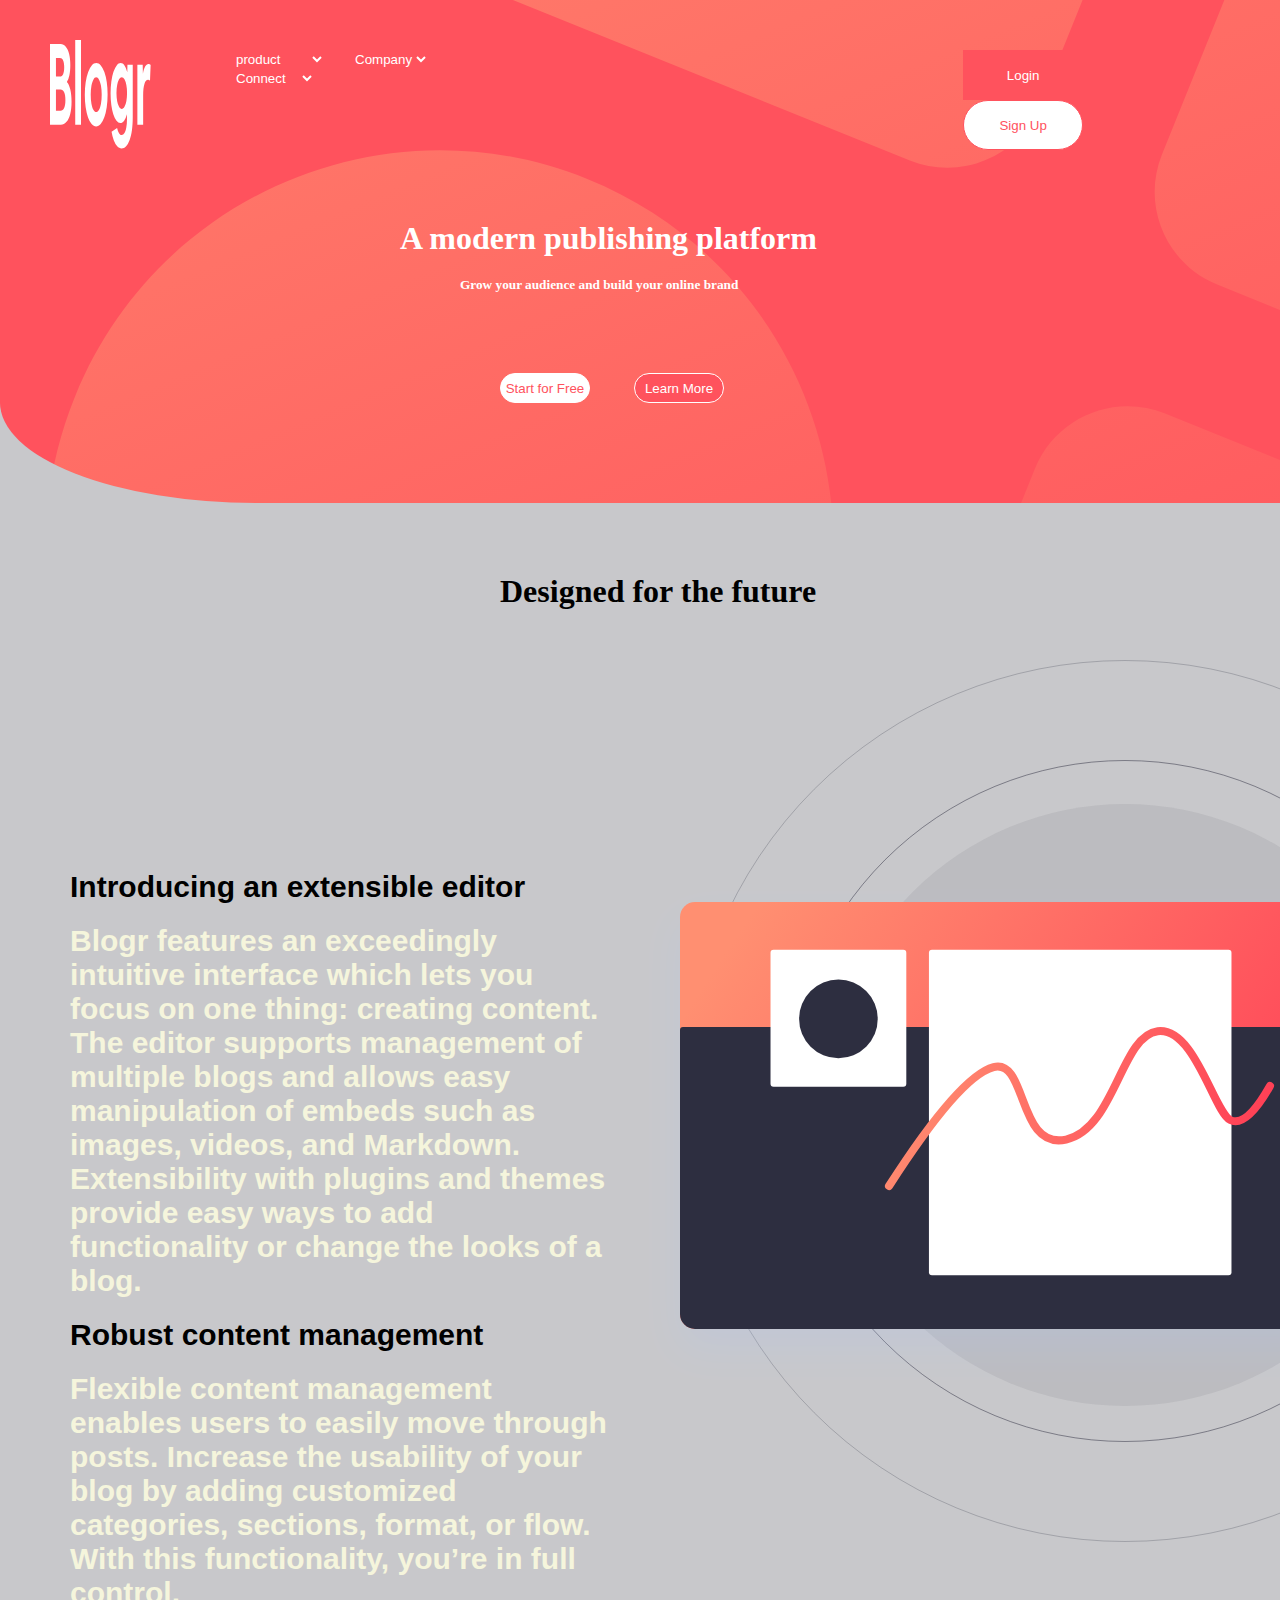
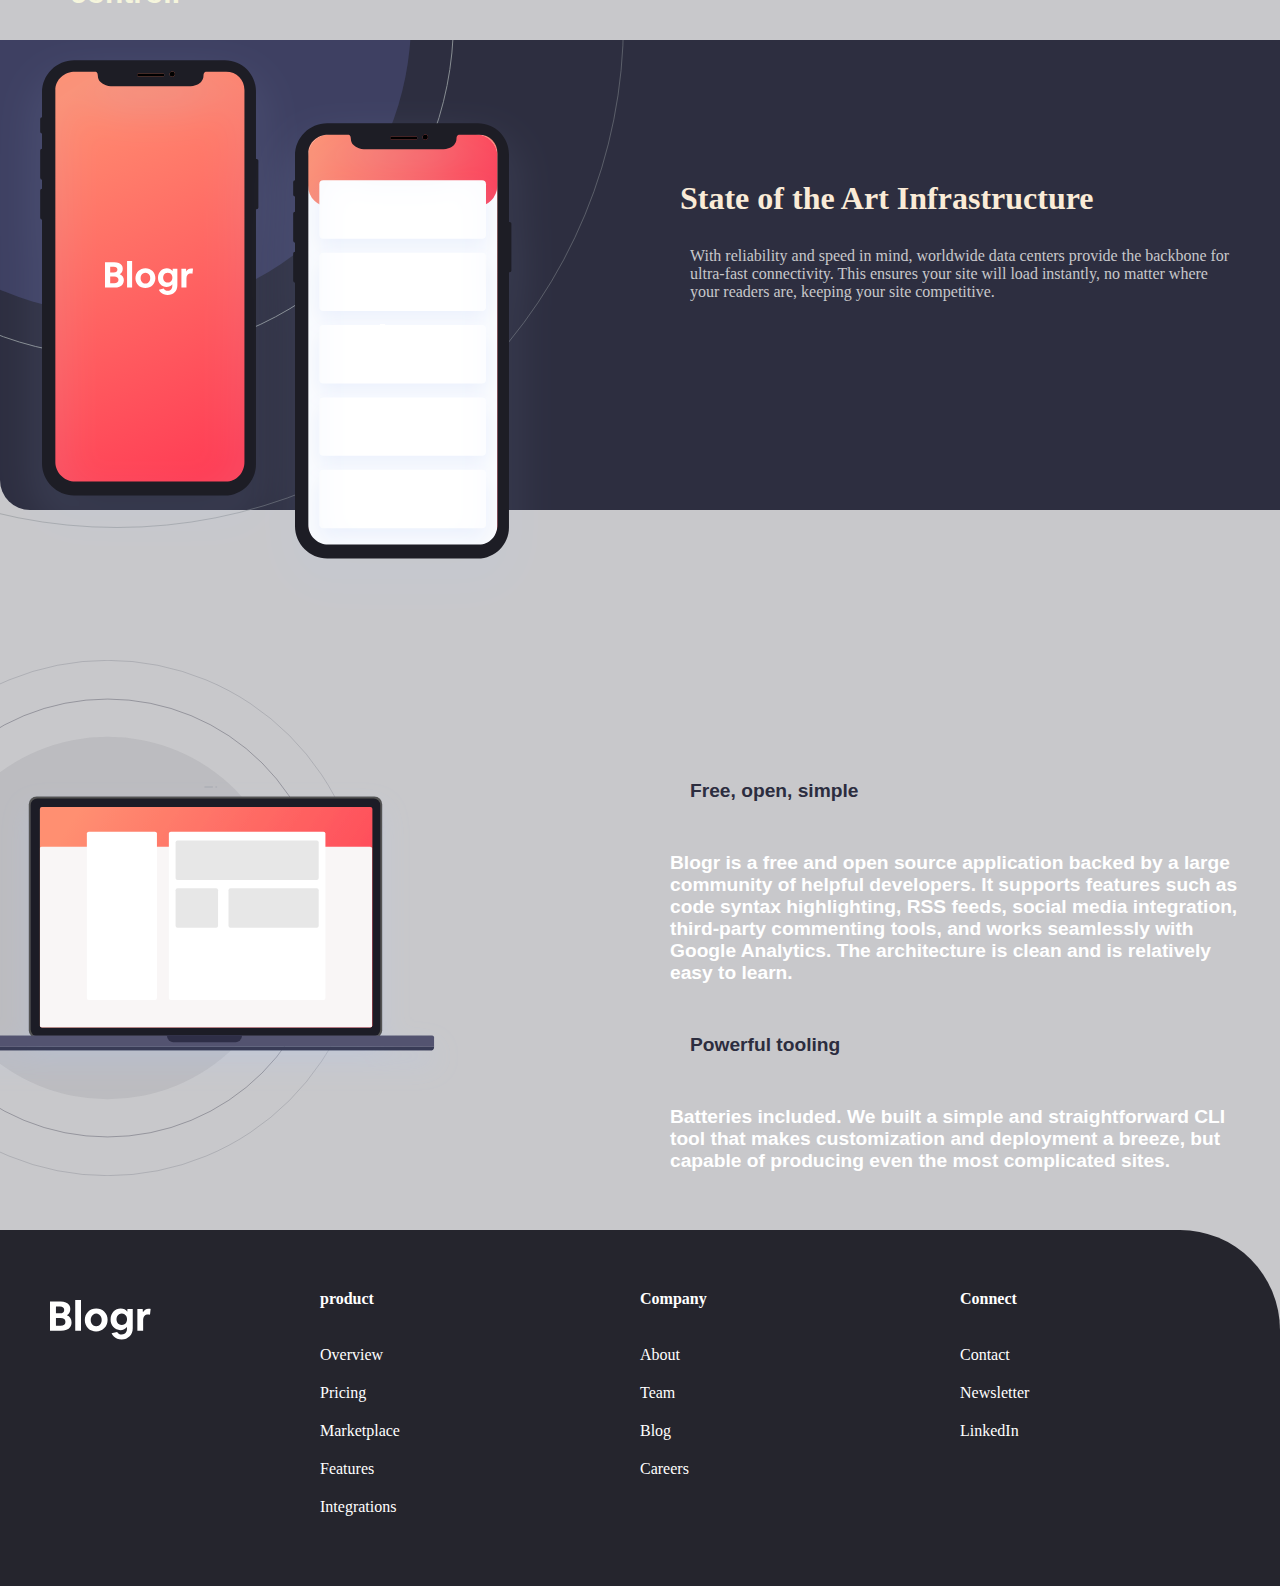
<file: index.html>
<!DOCTYPE html>
<html lang="en">
<head>
  <meta charset="UTF-8">
  <meta name="viewport" content="width=device-width, initial-scale=1.0"> <!-- displays site properly based on user's device -->

  <title>Frontend Mentor | [Blogr]</title>

  
  <style>

  *{
    box-sizing: border-box;
    margin: 0%;
    padding: 0%;
  }
  body{
    max-width: 1440px;
    height: auto;
    display: flex;
    flex-direction:column ;
    background-color: hsl(240, 2%, 79%);
  }
   header{
     width:100%;
background-color:  hsl(356, 100%, 66%);    
background-image: url("images/bg-pattern-intro-desktop.svg");
background-size: auto;
background-position: -550px -1300px;
border-radius: 0% 0% 0% 20%;

   }
   #icon{
     
     margin:40px 0px 0px 50px;
   }
   #box{
     display: flex;
   }
   nav{
     margin: 50px 0px 0px 60px;
    
   }
nav select{
  margin:0px 0px 0px 20px;
  background-color: hsl(356, 100%, 66%);
  border:1px solid hsl(356, 100%, 66%);
  color:white;
}
nav select:hover{
  background-color: white;
}

#btn{
  margin:50px 0px 0px 450px;
}
#btn1 ,#btn2{
  width:120px;
  height:50px;
  margin-right: 50px;
  border: 1px solid hsl(356, 100%, 66%);
  background-color: hsl(356, 100%, 66%);
  color:white;
}
#btn2{
  background-color: white;
  color:hsl(356, 100%, 66%);
  border-radius: 34px;
}
#box2{
  margin:70px 0px 0px 400px;

}
#box2 h1{
  color:white;
}
#box2 h5{
  margin:20px 0px 0px 60px;
  color: white;
}
#btn-1{
  margin: 80px 0px 100px 100px;
}
#btn3,#btn4{
  width:90px ;
  height:30px;
  border: 1px solid white;
  background-color: white;
  color:hsl(356, 100%, 66%);
  margin-right: 40px;
  border-radius: 43px;
}
#btn4{
  background-color: hsl(356, 100%, 66%);
  color:white;
}
main{
  width:100%;
  background:hsl(240, 2%, 79%);
}
#box3{
  width:100%;
  display: grid;
  grid-template-columns: 50% 50%;
}
main h1{
  margin:70px 0px 50px 500px;
}
#photo svg{
  width:100%;
}
#para{
  padding: 30px 30px 30px 30px;
  margin: 160px 0px 0px 0px;
}
#para h4,#para p{
  margin: 20px 0px 0px 40px;
  font-family: 'Franklin Gothic Medium', 'Arial Narrow', Arial, sans-serif;
  font-weight: bold;
  font-size: 30px;
}
#para p{
color:beige;
}
#middle{
  width:100%;
  height:470px;
  display: grid;
  grid-template-columns: 50% 50%;
  background:#2D2E40;
  border-radius: 0% 0% 0% 30px;
 
}
#photo1 svg{

  max-width: 100%;
}
#something-write{
  margin:120px 0px 0px 0px;
  color:antiquewhite;
}
#something-write h1{
  margin:20px 40px 20px 40px;
}
#something-write p{
margin: 30px 50px 30px 50px;
color: hsl(240, 2%, 79%);
}

#photo1{
  background-image: url("images/bg-pattern-circles.svg");
  background-size: auto;
  background-repeat: cover;
 background-repeat: no-repeat;
  background-position: -390px -530px;
}
#content{
  width:100%;
  display: grid;
  grid-template-columns: 50% 50%;

}
#image img{
  max-width: 100%;
 margin-top: 150px;
 margin-left:-150px ;
}
#write{
  margin-top: 220px;
}
#write h4{
margin: 50px 50px 50px 50px;
font-family: 'Segoe UI', Tahoma, Geneva, Verdana, sans-serif;
font-weight: 700;
font-size: larger;
color:hsl(237, 17%, 21%);
}
#write p{
  font-family: 'Segoe UI', Tahoma, Geneva, Verdana, sans-serif;
font-weight: 700;
font-size: larger;
margin:0px 30px 0px 30px;
color:white;
}
footer{
  width: 100%;
  margin-top: 50px;
  background-color: hsl(240, 10%, 16%);
  border-radius: 0px 100px 0px 0px;
}
#all{
  width: 100%;
  display: grid;
  grid-template-columns: 25% 25% 25% 25%;
 margin-bottom:70px;
}
#one img{
margin:70px 40px 40px  50px;
}
#icons p,#icons1 p,#icons2 p{
  margin-top: 60px;
  color: white;
}
#icons div,#icons1 div ,#icons2 div{
  margin-top: 20px;
}
#icons>div>a,#icons1>div>a,#icons2>div>a{
  color:white;
  text-decoration: none;
  
}




  </style>
</head>
<body>
<header>

<div id="box">
  <img src="images/logo.svg" alt="" id="icon">
 <nav>

  <select di="link-1">
    <option value=" product"> product</option>
    <option value="Overview">Overview</option>
    <option value="Pricing">Pricing</option>
    <option value="Marketplace">Marketplace</option>
    <option value=" Features"> Features</option>
    <option value="Integrations">Integrations
    </option>
  </select>
  <select name="Company" id="link-2">
    <option value="Company">Company</option>
    <option value="About">About</option>
    <option value=" Team"> Team</option>
    <option value=" Blog"> Blog</option>
    <option value=" Careers"> Careers</option>
  </select>
 <select name=" Connect" id="link-3">
   <option value="Connect">Connect</option>
   <option value=" Contact"> Contact</option>
   <option value=" Newsletter"> Newsletter</option>
   <option value=" LinkedIn"> LinkedIn</option>
 </select>
</nav>
<section id="btn">
<button id="btn1">
  Login
</button>
<button id="btn2">
  Sign Up
</button>
</section>
</div>
<div id="box2">
  <h1>  A modern publishing platform</h1>
  <h5> Grow your audience and build your online brand</h5>
  <section id="btn-1">
<button id="btn3"> Start for Free
  </button>
<button id="btn4">Learn More</button>
  </section>
</div>
</header>
  <main>
    <h1>Designed for the future</h1>
    <div id="box3">
      <section id="para">
<h4>Introducing an extensible editor</h4>
<p> Blogr features an exceedingly intuitive interface which lets you focus on one thing: creating content. 
  The editor supports management of multiple blogs and allows easy manipulation of embeds such as images, 
  videos, and Markdown. Extensibility with plugins and themes provide easy ways to add functionality or 
  change the looks of a blog.</p>
  <h4> Robust content management</h4>
  <p>
    Flexible content management enables users to easily move through posts. Increase the usability of your blog 
    by adding customized categories, sections, format, or flow. With this functionality, you’re in full control.
  </p>
      </section>
      <section id="photo">
<svg width="925" height="882" xmlns="http://www.w3.org/2000/svg" xmlns:xlink="http://www.w3.org/1999/xlink"><defs><linearGradient x1="0%" y1="27.881%" x2="100%" y2="72.119%" id="c"><stop stop-color="#FF8F71" offset="0%"/><stop stop-color="#FF3E55" offset="100%"/></linearGradient><linearGradient x1="0%" y1="41.725%" x2="100%" y2="58.275%" id="e"><stop stop-color="#FF8F71" offset="0%"/><stop stop-color="#FF3E55" offset="100%"/></linearGradient><filter x="-10.9%" y="-11.7%" width="121.8%" height="132.8%" filterUnits="objectBoundingBox" id="b"><feOffset dy="20" in="SourceAlpha" result="shadowOffsetOuter1"/><feGaussianBlur stdDeviation="20" in="shadowOffsetOuter1" result="shadowBlurOuter1"/><feColorMatrix values="0 0 0 0 0.421821759 0 0 0 0 0.554338424 0 0 0 0 0.893710371 0 0 0 0.243444056 0" in="shadowBlurOuter1"/></filter><rect id="a" x="0" y="0" width="642" height="427" rx="15"/></defs><g transform="translate(40)" fill="none" fill-rule="evenodd"><rect fill="#2D2E40" opacity=".08" transform="matrix(1 0 0 -1 0 890)" x="145" y="144" width="600" height="602" rx="300"/><rect stroke="#2D2E40" opacity=".5" transform="matrix(1 0 0 -1 0 882)" x="105.5" y="100.5" width="679" height="681" rx="339.5"/><rect stroke="#2D2E40" opacity=".25" transform="matrix(1 0 0 -1 0 882)" x="5.5" y=".5" width="879" height="881" rx="439.5"/><g transform="translate(0 242)"><mask id="d" fill="#fff"><use xlink:href="#a"/></mask><g fill-rule="nonzero"><use fill="#000" filter="url(#b)" xlink:href="#a"/><use fill="url(#c)" xlink:href="#a"/></g><path d="M3 125h636a3 3 0 013 3v296a3 3 0 01-3 3H3a3 3 0 01-3-3V128a3 3 0 013-3z" fill="#2D2E40" fill-rule="nonzero" mask="url(#d)"/><rect fill="#FFF" fill-rule="nonzero" mask="url(#d)" x="90.523" y="47.709" width="135.785" height="137.165" rx="3"/><ellipse fill="#2D2E40" mask="url(#d)" cx="158.416" cy="116.888" rx="39.306" ry="39.36"/><rect fill="#FFF" fill-rule="nonzero" mask="url(#d)" x="248.939" y="47.709" width="302.538" height="325.617" rx="3"/></g><path d="M209 284c47.125-73.367 81.977-113.013 104.557-118.938 33.87-8.886 23.765 83.14 72.535 72.473 48.77-10.666 54.716-103.974 91.603-108.37 36.887-4.397 56.402 80.946 72.515 88.81 10.742 5.241 24.005-6.094 39.79-34.007" stroke="url(#e)" stroke-width="8" stroke-linecap="round" transform="translate(0 242)"/></g></svg>
      </section>
    </div>
  </main>
  <div id="middle">
<section id="photo1">
  <img src="images/illustration-phones.svg" alt="">


</section>
<sectio id="something-write">
<h1> State of the Art Infrastructure</h1>
<p>
  With reliability and speed in mind, worldwide data centers provide the backbone for ultra-fast connectivity. 
  This ensures your site will load instantly, no matter where your readers are, keeping your site competitive.
</p>
</sectio>
  </div>
  <div id="content">
    <section id="image">
      <img src="images/illustration-laptop-desktop.svg" alt="">
     </section>
    <section id="write">
      <h4>Free, open, simple</h4>
      <p> Blogr is a free and open source application backed by a large community of helpful developers. It supports 
        features such as code syntax highlighting, RSS feeds, social media integration, third-party commenting tools, 
        and works seamlessly with Google Analytics. The architecture is clean and is relatively easy to learn.
      </p>
      <h4> Powerful tooling</h4>
      <p>Batteries included. We built a simple and straightforward CLI tool that makes customization and deployment a breeze, but
        capable of producing even the most complicated sites.
      </p>
    </section>
  </div>
  <footer>
    <div id="all">
    <section id="one"> 

    <img src="images/logo.svg" alt="">
  </section>
  <section id="icons">

  <p><b>product</b></p><br>
  <div><a href="">Overview</a></div>
 <div> <a href=""> Pricing</a> </div>
  <div><a href=""> Marketplace</a></div>
  <div><a href="">Features</a></div>
  <div><a href="">Integrations</a></div>

  </section>
  <section id="icons1">
 <p><b>Company</b></p><br>
 <div><a href="">About</a></div>

<div><a href="">Team</a></div>
<div><a href=""> Blog</a></div>
<div><a href="">Careers</a></div>
  </section>
  <section id="icons2">
<p><b>Connect</b>
</p><br>
<div><a href="">Contact</a></div>
<div><a href="">Newsletter</a></div>
<div><a href="">LinkedIn</a></div>
  </section>
</div>
  </footer>
</body>
</html>
</file>
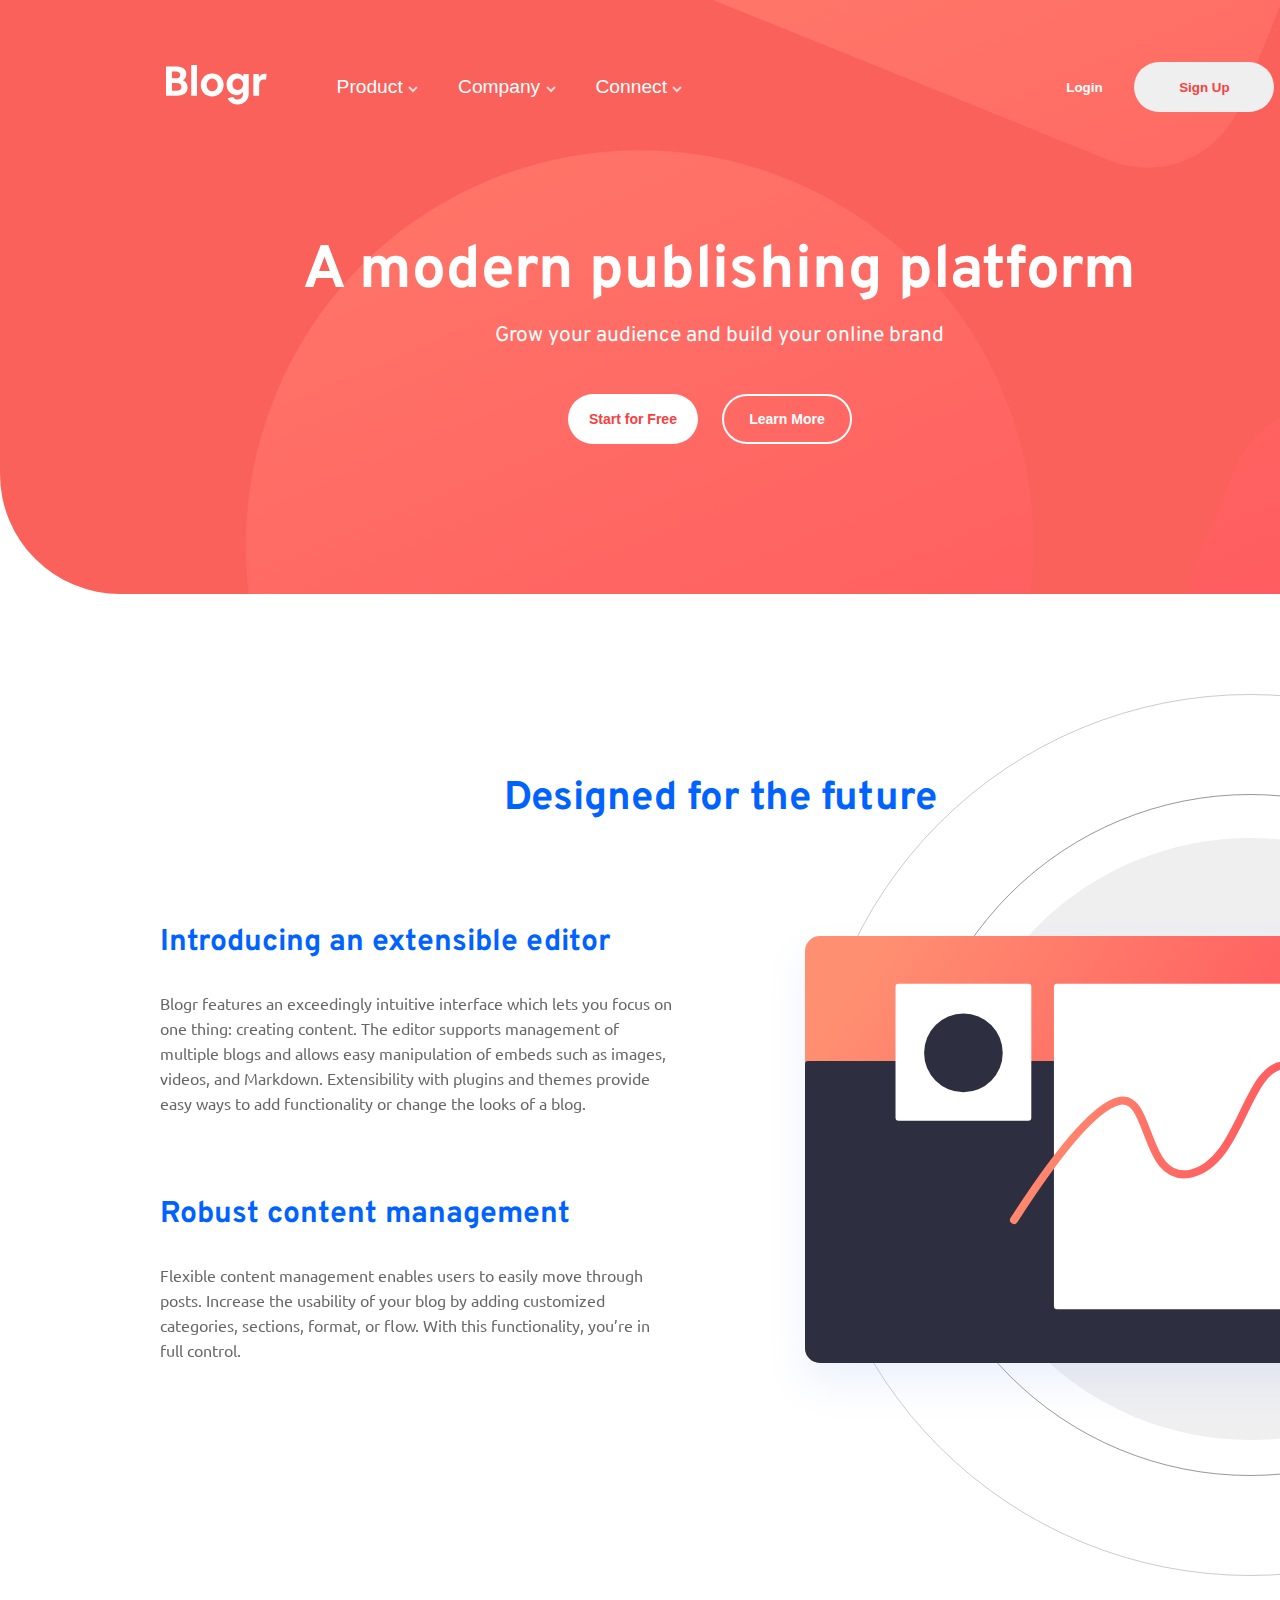
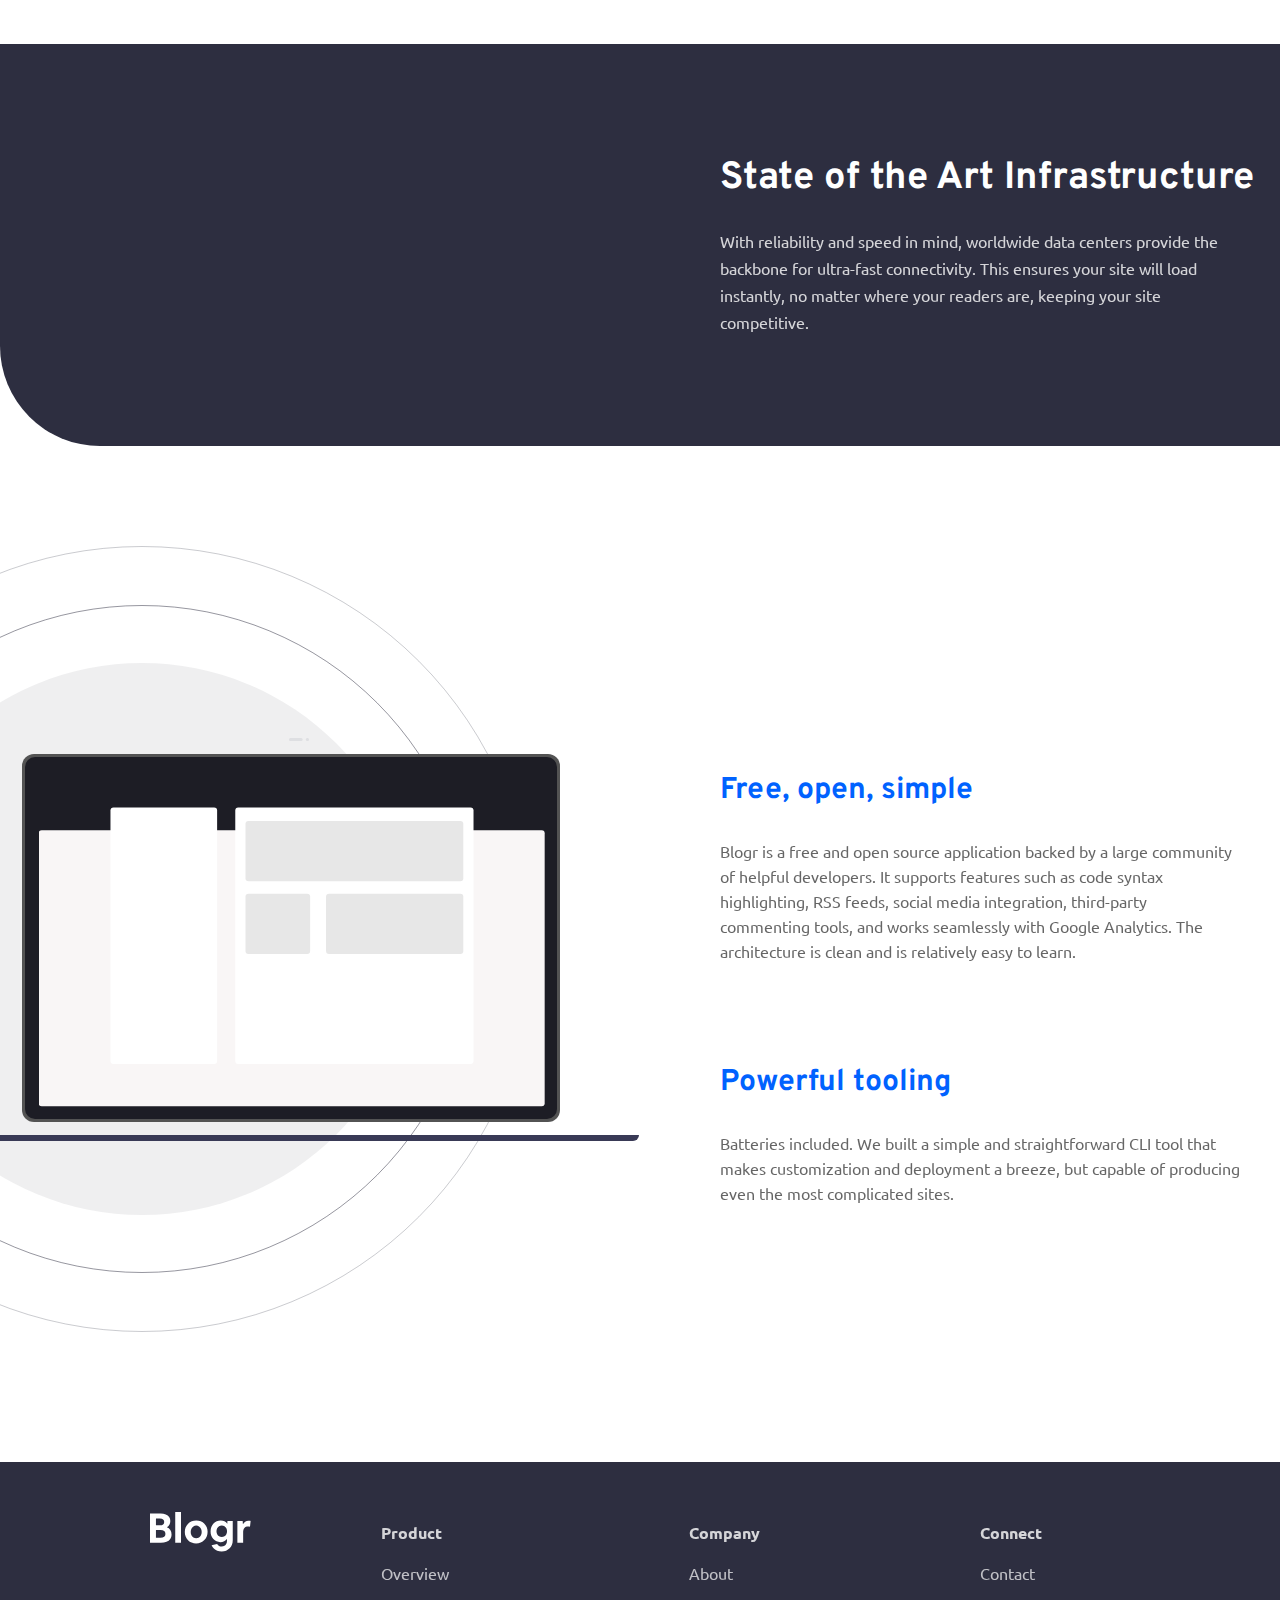
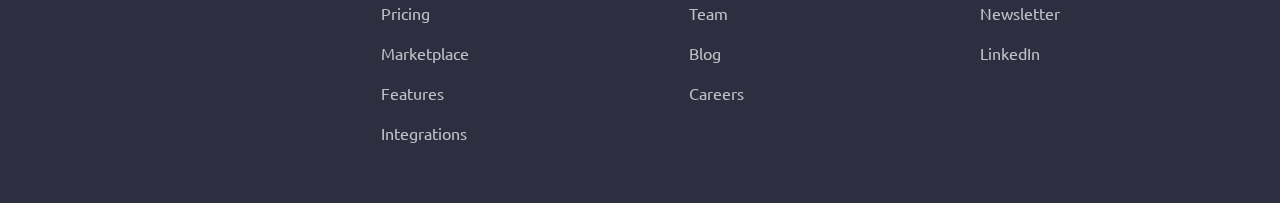
<file: f.html>
<!DOCTYPE html>
<html lang="en">
<head>
  <meta charset="UTF-8">
  <meta name="viewport" content="width=device-width, initial-scale=1.0"> <!-- displays site properly based on user's device -->
  <link rel="icon" type="image/png" sizes="32x32" href="./images/favicon-32x32.png">
  <link rel="preconnect" href="https://fonts.googleapis.com">
<link rel="preconnect" href="https://fonts.gstatic.com" crossorigin>
<link href="https://fonts.googleapis.com/css2?family=Overpass:wght@600&display=swap" rel="stylesheet"> 
<link href="https://fonts.googleapis.com/css2?family=Overpass:wght@100;600&display=swap" rel="stylesheet"> 
<link href="https://fonts.googleapis.com/css2?family=Overpass:wght@100;600&family=Ubuntu&display=swap" rel="stylesheet">  
<link href="https://fonts.googleapis.com/css2?family=Overpass:wght@100;600&family=Ubuntu:wght@500&display=swap" rel="stylesheet">
<link rel="stylesheet" href="style.css">
<title>Frontend Mentor | [Blogr]</title>


  <!-- Feel free to remove these styles or customise in your own stylesheet 👍 -->
  
</head>
<body>
<header>
    <nav>
     <span> <svg width="101" height="40" xmlns="http://www.w3.org/2000/svg"><path d="M0 30.803V1.486h10.653c1.982 0 3.695.31 5.14.93 1.446.619 2.56 1.5 3.345 2.642.785 1.142 1.177 2.484 1.177 4.026 0 1.404-.303 2.636-.909 3.695a6.48 6.48 0 01-2.56 2.498c1.487.578 2.643 1.494 3.469 2.746.826 1.253 1.239 2.732 1.239 4.439 0 1.707-.44 3.18-1.322 4.418-.88 1.239-2.12 2.202-3.716 2.89-1.596.688-3.482 1.033-5.657 1.033H0zM5.946 6.565v6.73h4.046c1.35 0 2.388-.282 3.118-.846.73-.564 1.094-1.397 1.094-2.498 0-1.101-.365-1.94-1.094-2.519-.73-.578-1.769-.867-3.118-.867H5.946zm0 19.159h4.624c1.542 0 2.732-.33 3.572-.991.84-.66 1.26-1.61 1.26-2.85 0-1.238-.42-2.188-1.26-2.848-.84-.66-2.03-.991-3.572-.991H5.946v7.68zm19.282 5.079V0h5.781v30.803h-5.78zm20.893.619c-1.624 0-3.124-.29-4.5-.867a10.94 10.94 0 01-3.593-2.416 10.96 10.96 0 01-2.374-3.654c-.564-1.404-.846-2.931-.846-4.583 0-1.652.289-3.173.867-4.563a11.354 11.354 0 012.415-3.654 10.96 10.96 0 013.634-2.436c1.39-.578 2.91-.867 4.562-.867 1.625 0 3.125.289 4.501.867a10.94 10.94 0 013.592 2.416 11.01 11.01 0 012.375 3.633c.564 1.39.846 2.911.846 4.563 0 1.651-.289 3.179-.867 4.583a11.297 11.297 0 01-2.416 3.675 10.96 10.96 0 01-3.633 2.436c-1.39.578-2.911.867-4.563.867zm.083-5.203c1.046 0 1.982-.275 2.808-.825.825-.551 1.48-1.301 1.96-2.25.483-.95.723-2.03.723-3.242 0-1.211-.24-2.292-.722-3.241-.482-.95-1.136-1.7-1.961-2.25-.826-.551-1.762-.826-2.808-.826-1.046 0-1.982.275-2.808.825-.826.55-1.48 1.301-1.961 2.25-.482.95-.723 2.03-.723 3.242 0 1.211.241 2.292.723 3.241.482.95 1.135 1.7 1.961 2.25.826.551 1.762.826 2.808.826zm24.155 3.964a9.13 9.13 0 01-3.86-.826 9.492 9.492 0 01-3.118-2.291c-.881-.977-1.57-2.12-2.065-3.427-.495-1.308-.743-2.719-.743-4.233 0-1.569.255-3.02.764-4.356a10.614 10.614 0 012.147-3.489 10.174 10.174 0 013.22-2.333c1.225-.564 2.554-.846 3.985-.846 1.404 0 2.67.282 3.799.846a7.402 7.402 0 012.807 2.457l.124-2.684h5.327v19.2c0 1.68-.269 3.207-.805 4.584-.537 1.376-1.301 2.56-2.292 3.55a10.231 10.231 0 01-3.53 2.292c-1.363.537-2.87.805-4.522.805-1.624 0-3.083-.254-4.376-.764a10.468 10.468 0 01-3.386-2.126 10.035 10.035 0 01-2.271-3.18L67.097 32a5.452 5.452 0 001.92 1.879c.784.454 1.672.681 2.663.681 1.074 0 2.003-.24 2.787-.723.785-.481 1.397-1.156 1.838-2.023.44-.867.66-1.879.66-3.035v-1.775a7.793 7.793 0 01-2.828 2.333c-1.143.564-2.402.846-3.778.846zm1.404-5.12c1.018 0 1.92-.254 2.704-.764a5.556 5.556 0 001.879-2.064c.468-.867.702-1.851.702-2.952 0-1.102-.234-2.086-.702-2.953a5.556 5.556 0 00-1.879-2.064c-.784-.51-1.686-.764-2.704-.764-1.019 0-1.92.255-2.705.764a5.556 5.556 0 00-1.879 2.064c-.468.867-.702 1.851-.702 2.953 0 1.1.234 2.085.702 2.952a5.556 5.556 0 001.88 2.064c.784.51 1.685.764 2.704.764zm15.607 5.74V9h5.327l.206 3.304c.55-1.157 1.294-2.044 2.23-2.664.936-.62 2.037-.929 3.303-.929.386 0 .77.035 1.156.103.386.07.73.159 1.033.269l-.62 5.698a4.361 4.361 0 00-.929-.227 7.495 7.495 0 00-.97-.062c-1.597 0-2.822.489-3.675 1.466-.853.977-1.28 2.36-1.28 4.15v10.694h-5.78z" fill="#FFF" fill-rule="nonzero"/></svg></span>
<div id="link-1">  
  <button class="dropbtn">Product <svg xmlns="http://www.w3.org/2000/svg" width="10" height="7"><path fill="none" stroke="white" stroke-width="2" opacity=".75" d="M1 1l4 4 4-4"/></svg> 
    </button>
    <div class="menu-items"> 
    <a href="#">Overview</a>
    <a href="#">Pricing</a>
    <a href="#">Marketplace</a>
    <a href="#">Features</a>
    <a href="#">Integrations</a>
  </div>  
</div>
<div id="link-2">
  <button class="dropbtn">Company <svg xmlns="http://www.w3.org/2000/svg" width="10" height="7"><path fill="none" stroke="white" stroke-width="2" opacity=".75" d="M1 1l4 4 4-4"/></svg></button>
  <div class="menu-items">
  <a href="#">About</a>
  <a href="#">Team</a>
  <a href="#">Blog</a>
  <a href="#">Careers</a>
</div>
</div>
<div id="link-3">
  <button class="dropbtn">
  Connect <svg xmlns="http://www.w3.org/2000/svg" width="10" height="7"><path fill="none" stroke="white" stroke-width="2" opacity=".75" d="M1 1l4 4 4-4"/></svg></button>
  <div class="menu-items">
  <a href="#">Contact</a>
  <a href="#">Newsletter</a>
  <a href="#">LinkedIn</a>
  </div>
</div>
 <button class="btn2 btn1">
  <b>Login</b></button>
  <button class="btn2">
  <b>Sign Up</b></button>
 </nav>
 <div id="second">
    <h1> A modern publishing platform</h1>
  <p>Grow your audience and build your online brand</p>
  <button><b>Start for Free</b></button>
  <button id="bastard"><b>Learn More</b></button>
</div>
</header>
  <div id="section-2">
  <h1>Designed for the future</h1>
  <div id="par-1">
  <h1>Introducing an extensible editor</h1>
  <p>Blogr features an exceedingly intuitive interface which lets you focus on one thing: creating content. 
  The editor supports management of multiple blogs and allows easy manipulation of embeds such as images, 
  videos, and Markdown. Extensibility with plugins and themes provide easy ways to add functionality or 
  change the looks of a blog.</p>
 </div>
 <div id="par-2">
  <h1>Robust content management</h1>
  <p>Flexible content management enables users to easily move through posts. Increase the usability of your blog 
  by adding customized categories, sections, format, or flow. With this functionality, you’re in full control.</p>
</div>
<svg width="925" height="882" xmlns="http://www.w3.org/2000/svg" xmlns:xlink="http://www.w3.org/1999/xlink"><defs><linearGradient x1="0%" y1="27.881%" x2="100%" y2="72.119%" id="c"><stop stop-color="#FF8F71" offset="0%"/><stop stop-color="#FF3E55" offset="100%"/></linearGradient><linearGradient x1="0%" y1="41.725%" x2="100%" y2="58.275%" id="e"><stop stop-color="#FF8F71" offset="0%"/><stop stop-color="#FF3E55" offset="100%"/></linearGradient><filter x="-10.9%" y="-11.7%" width="121.8%" height="132.8%" filterUnits="objectBoundingBox" id="b"><feOffset dy="20" in="SourceAlpha" result="shadowOffsetOuter1"/><feGaussianBlur stdDeviation="20" in="shadowOffsetOuter1" result="shadowBlurOuter1"/><feColorMatrix values="0 0 0 0 0.421821759 0 0 0 0 0.554338424 0 0 0 0 0.893710371 0 0 0 0.243444056 0" in="shadowBlurOuter1"/></filter><rect id="a" x="0" y="0" width="642" height="427" rx="15"/></defs><g transform="translate(40)" fill="none" fill-rule="evenodd"><rect fill="#2D2E40" opacity=".08" transform="matrix(1 0 0 -1 0 890)" x="145" y="144" width="600" height="602" rx="300"/><rect stroke="#2D2E40" opacity=".5" transform="matrix(1 0 0 -1 0 882)" x="105.5" y="100.5" width="679" height="681" rx="339.5"/><rect stroke="#2D2E40" opacity=".25" transform="matrix(1 0 0 -1 0 882)" x="5.5" y=".5" width="879" height="881" rx="439.5"/><g transform="translate(0 242)"><mask id="d" fill="#fff"><use xlink:href="#a"/></mask><g fill-rule="nonzero"><use fill="#000" filter="url(#b)" xlink:href="#a"/><use fill="url(#c)" xlink:href="#a"/></g><path d="M3 125h636a3 3 0 013 3v296a3 3 0 01-3 3H3a3 3 0 01-3-3V128a3 3 0 013-3z" fill="#2D2E40" fill-rule="nonzero" mask="url(#d)"/><rect fill="#FFF" fill-rule="nonzero" mask="url(#d)" x="90.523" y="47.709" width="135.785" height="137.165" rx="3"/><ellipse fill="#2D2E40" mask="url(#d)" cx="158.416" cy="116.888" rx="39.306" ry="39.36"/><rect fill="#FFF" fill-rule="nonzero" mask="url(#d)" x="248.939" y="47.709" width="302.538" height="325.617" rx="3"/></g><path d="M209 284c47.125-73.367 81.977-113.013 104.557-118.938 33.87-8.886 23.765 83.14 72.535 72.473 48.77-10.666 54.716-103.974 91.603-108.37 36.887-4.397 56.402 80.946 72.515 88.81 10.742 5.241 24.005-6.094 39.79-34.007" stroke="url(#e)" stroke-width="8" stroke-linecap="round" transform="translate(0 242)"/></g></svg>
</div>
        
   <section id="section-3">
    <div id="par-3">
    <h1>State of the Art Infrastructure</h1>
  <p>With reliability and speed in mind, worldwide data centers provide the backbone for ultra-fast connectivity. 
  This ensures your site will load instantly, no matter where your readers are, keeping your site competitive.</p>
    </div>
  </section>


  <section id="section-4">
    <div id="container">
    <div id="par-4">
  <h1>Free, open, simple</h1>
  <p>Blogr is a free and open source application backed by a large community of helpful developers. It supports 
  features such as code syntax highlighting, RSS feeds, social media integration, third-party commenting tools, 
  and works seamlessly with Google Analytics. The architecture is clean and is relatively easy to learn.</p>
</div>
<div id="par-5">
  <h1>Powerful tooling</h1>
  <p>Batteries included. We built a simple and straightforward CLI tool that makes customization and deployment a breeze, but
  capable of producing even the most complicated sites.</p>
</div> 
</div>
<svg width="974" height="786" xmlns="http://www.w3.org/2000/svg" xmlns:xlink="http://www.w3.org/1999/xlink"><defs><linearGradient x1="0%" y1="27.97%" x2="100%" y2="72.03%" id="c"><stop stop-color="#FF8F71" offset="0%"/><stop stop-color="#FF3E55" offset="100%"/></linearGradient><filter x="-16.5%" y="-28.5%" width="132.9%" height="157.1%" filterUnits="objectBoundingBox" id="a"><feOffset dy="20" in="SourceAlpha" result="shadowOffsetOuter1"/><feGaussianBlur stdDeviation="20" in="shadowOffsetOuter1" result="shadowBlurOuter1"/><feColorMatrix values="0 0 0 0 0.421821759 0 0 0 0 0.554338424 0 0 0 0 0.893710371 0 0 0 0.243444056 0" in="shadowBlurOuter1" result="shadowMatrixOuter1"/><feMerge><feMergeNode in="shadowMatrixOuter1"/><feMergeNode in="SourceGraphic"/></feMerge></filter><rect id="b" x="0" y="0" width="506" height="335.872" rx="3"/><path d="M3 0h692.9a3 3 0 013 3v14.105H0V3a3 3 0 013-3z" id="e"/></defs><g fill="none" fill-rule="evenodd"><rect stroke="#2D2E40" opacity=".5" transform="matrix(1 0 0 -1 0 786)" x="59.5" y="59.5" width="665" height="667" rx="332.5"/><rect stroke="#2D2E40" opacity=".25" transform="matrix(1 0 0 -1 0 786)" x=".5" y=".5" width="783" height="785" rx="391.5"/><rect fill="#2D2E40" opacity=".08" transform="matrix(1 0 0 -1 0 786)" x="117" y="117" width="550" height="552" rx="275"/><g transform="translate(190 192)" filter="url(#a)"><rect fill="#535353" fill-rule="nonzero" x="82" y="16" width="538" height="368" rx="12"/><rect fill="#1D1D25" fill-rule="nonzero" x="85" y="19" width="532" height="362" rx="10"/><g transform="translate(99 32)"><mask id="d" fill="#fff"><use xlink:href="#b"/></mask><use fill="url(#c)" fill-rule="nonzero" xlink:href="#b"/><rect fill="#F9F6F6" fill-rule="nonzero" mask="url(#d)" x="-.325" y="60.293" width="506" height="275.838" rx="3"/><g mask="url(#d)" fill-rule="nonzero"><g transform="translate(71.475 37.46)"><rect fill="#FFF" width="106.646" height="256.541" rx="3"/><rect fill="#FFF" x="124.798" width="238.251" height="256.541" rx="3"/><rect fill="#E7E7E7" x="135.009" y="13.622" width="217.83" height="60.162" rx="3"/><rect fill="#E7E7E7" x="135.009" y="86.27" width="64.668" height="60.162" rx="3"/><rect fill="#E7E7E7" x="215.561" y="86.27" width="137.278" height="60.162" rx="3"/></g></g></g><g transform="translate(349)" fill="#4A5166" fill-rule="nonzero" opacity=".098"><rect width="13.6" height="3" rx="1.5"/><rect x="16.8" width="3.2" height="3" rx="1.5"/></g><g transform="translate(0 380)"><mask id="f" fill="#fff"><use xlink:href="#e"/></mask><use fill="#52526F" fill-rule="nonzero" xlink:href="#e"/><rect fill="#2F2F47" fill-rule="nonzero" mask="url(#f)" x="292.371" y="-41.908" width="114.156" height="52.171" rx="10"/></g><path d="M0 397h699a6 6 0 01-6 6H6a6 6 0 01-6-6z" fill="#393A56" fill-rule="nonzero"/></g></g></svg> 
</section>
  
<footer id="section-5">
  <svg width="101" height="40" xmlns="http://www.w3.org/2000/svg"><path d="M0 30.803V1.486h10.653c1.982 0 3.695.31 5.14.93 1.446.619 2.56 1.5 3.345 2.642.785 1.142 1.177 2.484 1.177 4.026 0 1.404-.303 2.636-.909 3.695a6.48 6.48 0 01-2.56 2.498c1.487.578 2.643 1.494 3.469 2.746.826 1.253 1.239 2.732 1.239 4.439 0 1.707-.44 3.18-1.322 4.418-.88 1.239-2.12 2.202-3.716 2.89-1.596.688-3.482 1.033-5.657 1.033H0zM5.946 6.565v6.73h4.046c1.35 0 2.388-.282 3.118-.846.73-.564 1.094-1.397 1.094-2.498 0-1.101-.365-1.94-1.094-2.519-.73-.578-1.769-.867-3.118-.867H5.946zm0 19.159h4.624c1.542 0 2.732-.33 3.572-.991.84-.66 1.26-1.61 1.26-2.85 0-1.238-.42-2.188-1.26-2.848-.84-.66-2.03-.991-3.572-.991H5.946v7.68zm19.282 5.079V0h5.781v30.803h-5.78zm20.893.619c-1.624 0-3.124-.29-4.5-.867a10.94 10.94 0 01-3.593-2.416 10.96 10.96 0 01-2.374-3.654c-.564-1.404-.846-2.931-.846-4.583 0-1.652.289-3.173.867-4.563a11.354 11.354 0 012.415-3.654 10.96 10.96 0 013.634-2.436c1.39-.578 2.91-.867 4.562-.867 1.625 0 3.125.289 4.501.867a10.94 10.94 0 013.592 2.416 11.01 11.01 0 012.375 3.633c.564 1.39.846 2.911.846 4.563 0 1.651-.289 3.179-.867 4.583a11.297 11.297 0 01-2.416 3.675 10.96 10.96 0 01-3.633 2.436c-1.39.578-2.911.867-4.563.867zm.083-5.203c1.046 0 1.982-.275 2.808-.825.825-.551 1.48-1.301 1.96-2.25.483-.95.723-2.03.723-3.242 0-1.211-.24-2.292-.722-3.241-.482-.95-1.136-1.7-1.961-2.25-.826-.551-1.762-.826-2.808-.826-1.046 0-1.982.275-2.808.825-.826.55-1.48 1.301-1.961 2.25-.482.95-.723 2.03-.723 3.242 0 1.211.241 2.292.723 3.241.482.95 1.135 1.7 1.961 2.25.826.551 1.762.826 2.808.826zm24.155 3.964a9.13 9.13 0 01-3.86-.826 9.492 9.492 0 01-3.118-2.291c-.881-.977-1.57-2.12-2.065-3.427-.495-1.308-.743-2.719-.743-4.233 0-1.569.255-3.02.764-4.356a10.614 10.614 0 012.147-3.489 10.174 10.174 0 013.22-2.333c1.225-.564 2.554-.846 3.985-.846 1.404 0 2.67.282 3.799.846a7.402 7.402 0 012.807 2.457l.124-2.684h5.327v19.2c0 1.68-.269 3.207-.805 4.584-.537 1.376-1.301 2.56-2.292 3.55a10.231 10.231 0 01-3.53 2.292c-1.363.537-2.87.805-4.522.805-1.624 0-3.083-.254-4.376-.764a10.468 10.468 0 01-3.386-2.126 10.035 10.035 0 01-2.271-3.18L67.097 32a5.452 5.452 0 001.92 1.879c.784.454 1.672.681 2.663.681 1.074 0 2.003-.24 2.787-.723.785-.481 1.397-1.156 1.838-2.023.44-.867.66-1.879.66-3.035v-1.775a7.793 7.793 0 01-2.828 2.333c-1.143.564-2.402.846-3.778.846zm1.404-5.12c1.018 0 1.92-.254 2.704-.764a5.556 5.556 0 001.879-2.064c.468-.867.702-1.851.702-2.952 0-1.102-.234-2.086-.702-2.953a5.556 5.556 0 00-1.879-2.064c-.784-.51-1.686-.764-2.704-.764-1.019 0-1.92.255-2.705.764a5.556 5.556 0 00-1.879 2.064c-.468.867-.702 1.851-.702 2.953 0 1.1.234 2.085.702 2.952a5.556 5.556 0 001.88 2.064c.784.51 1.685.764 2.704.764zm15.607 5.74V9h5.327l.206 3.304c.55-1.157 1.294-2.044 2.23-2.664.936-.62 2.037-.929 3.303-.929.386 0 .77.035 1.156.103.386.07.73.159 1.033.269l-.62 5.698a4.361 4.361 0 00-.929-.227 7.495 7.495 0 00-.97-.062c-1.597 0-2.822.489-3.675 1.466-.853.977-1.28 2.36-1.28 4.15v10.694h-5.78z" fill="#FFF" fill-rule="nonzero"/></svg>
  <div id="container-3">
  <div id="par21">
  <p><b>Product</b></p>

  <a href="#">Overview</a>
  <a href="#">Pricing</a>
  <a href="#">Marketplace</a>
  <a href="#">Features</a>
  <a href="#">Integrations</a>
  </div>
  <div id="par22">
  <p><b>Company</b></p>

  <a href="#">About</a>
  <a href="#">Team</a>
  <a href="#">Blog</a>
  <a href="#">Careers</a>
  </div>
  <div id="par23">
  <p><b>Connect</b></p>
  
  <a href="#">Contact</a>
  <a href="#">Newsletter</a>
  <a href="#">LinkedIn</a>
  </div>
</div>
</footer>
</body>
</html>
</file>
<file: style.css>
*{
    box-sizing: border-box;
    padding:0;
    margin:0;
  }
  body{
    width:1440px;
    text-align:center;
  } 
  header{
    width: 100%;
    background-color:rgba(250, 85, 79, 0.931);
    background-image: url("images/bg-pattern-intro-desktop.svg");
    background-size:auto;
    background-position:-350px -1300px;
    display:flex;
    flex-direction: column;
    align-items: center;
    justify-content: center;
    border-radius: 0 0 0 120px;
  }
  nav{
    width:77%;
    margin-top:65px;
    display:flex;
    align-items: center;
    position:relative;
  }
  #link-1{
    margin-left:70px;
    position:relative;
    cursor:pointer;
    font-family: 'Ubuntu' sans-serif;
  }
  #link-2{
    margin-left:40px;
    position:relative;
    font-family: 'Ubuntu' sans-serif;
  }
  #link-3{
    margin-left:40px;
    position:relative;
    font-family: 'Ubuntu' sans-serif;
  }
  .dropbtn{
      font-size: larger;
      color:white;
      background-color: rgba(0,0,0,0);
      border: none;      
  }
  .menu-items{
        display: none;
        position: absolute;
        min-width: 100px;
        
  }
  .menu-items a{
    display:block;
    padding: 14px 16px; 
    background-color: white;
    text-align: left;
    text-decoration:none;
    color:black;
    font-family: sans-serif;
  }
  .menu-items a:hover{
    background-color: grey;
  }
  .dropbtn:hover + .menu-items{
        display:block;
  }
  .btn2{
    position:absolute;
    right:0;
    width:140px;
    height:50px;
    border:none;
    border-radius:50px;
    color: rgb(248, 64, 64);
    font-family: 'Ubuntu' sans-serif;
  }
  .btn1
  {
    position:absolute;
    right:120px;
    background-color: rgba(0,0,0,0);
    color:white;  
  }
  #second{
         width:77%;
         text-align:center;
         font-family: 'Overpass', sans-serif;
        }
       #second h1{
         color:white;
          font-size: 60px;
          margin-top:125px;
        }
      #second p{
             margin-top:12px;
            font-size: 21px;
            color:white;
        }
        #second button{
          margin-top:45px;
          margin-bottom:150px;
          margin-right:20px;
          width:130px;
          height:50px;
          border:none;
          background-color: white;
          color:rgb(248, 64, 64);
          border-radius: 30px;
          font-size: 14px;
        }
        #second #bastard{
          border:2px solid white;
          background-color: rgba(0,0,0,0);
          color:white;
        }
        #section-2{
          width:100%;
          height:950px;
          overflow:hidden;
          margin-top:100px;
          position:relative;
        }
       #section-2 h1{
         margin-top:80px;
          font-family: 'Overpass', sans-serif;
          font-size: 40px;
          color:rgb(0, 98, 255);
        }
        #section-2 svg{
          position:absolute;
          top:0;
          right:-250px;
        }
        #section-2 #par-1{
          
          width:47%;
          text-align: left;
          padding-left:160px;
        }
        #section-2 #par-2{
          
          width: 47%;
          text-align: left;
          padding-left:160px;
        }
        #par-1 h1
        {
          margin-top:100px;
          font-family: 'Overpass', sans-serif;
          font-size: 30px;
          color:rgb(0, 98, 255);
        }
        #par-2 h1{
          font-family: 'Overpass', sans-serif;
          font-size: 30px;
          color:rgb(0, 98, 255);
        }
        #section-2 p{
          margin-top:30px;
          font-family: 'Ubuntu', sans-serif;
          opacity: 0.6;
          line-height: 25px;
        }
        #section-3{
          width:100%;
          display:flex;
          justify-content: end;
          overflow:hidden;
          background-color:#2D2E40;
          border-radius: 0 100px 0 100px;
          
          
        }
        #par-3{
          width:50%;
          text-align: left;
        }

        #par-3 h1{
          margin-top:110px;
          font-family: 'Overpass', sans-serif;
          font-size: 38px;
          color:white;
        }
        #par-3 p{
          margin-top:25px;
          padding-right:200px;
          font-family: 'Ubuntu', sans-serif;
          color:white;
          opacity:0.8;
          margin-bottom:110px;
          line-height: 27px;
        }
    #section-4{
      margin-top:100px;
      margin-bottom: 130px;
      width:100%;
      height:786px;
      overflow:hidden;
      position:relative;
      display:flex;
      justify-content:flex-end;
    }
    
    #section-4 svg{
      position:absolute;
      top:0;
      left:-250px;
    }
    #container{
      width:50%;
      display:flex;
      flex-direction: column;
      justify-content:center;
      align-items: center;
    }
    #par-4{
      width:100%;      
      text-align: left;
    }
    #container h1{
          margin-top:100px;
          font-family: 'Overpass', sans-serif;
          font-size: 30px;
          color:rgb(0, 98, 255);
    }
    #container p{
          margin-top:30px;
          font-family: 'Ubuntu', sans-serif;
          opacity: 0.6;
          line-height: 25px;
          padding-right:200px;
    }          
    #par-5{
      width:100%;
      text-align: left;
    }
    #section-5{
      width:100%;
      background-color: #2D2E40;
       display:flex;
       justify-content: center;
       align-items: center;
       position:relative;
       border-radius:0 150px 0 0;
      }
      #section-5 svg{
        position:absolute;
        left:150px;
        top:50px;
      }
    #container-3{
      display:flex;
      justify-content:flex-start;
      font-family: 'Ubuntu', sans-serif;
      margin-top:50px;
      margin-bottom: 50px;
      }
    #container-3 p{
      padding:10px;
      text-align: left;
      color:white;
      opacity:0.8;
    }
    #container-3 a{
      font-family: 'Ubuntu', sans-serif;
      color:white;
      text-align:left;
      text-decoration: none;
      opacity:0.7;
      padding:10px;
      display:block;
    }
    #par21{
      margin-right: 100px;
    }
    #par22{
      margin-right:100px;
      margin-left:100px;
    }
    #par23{
      margin-left:100px;
    }

    @media only screen and (min-width:1440px)
    {
      body{
        width:100%;
      }
    }
</file>
